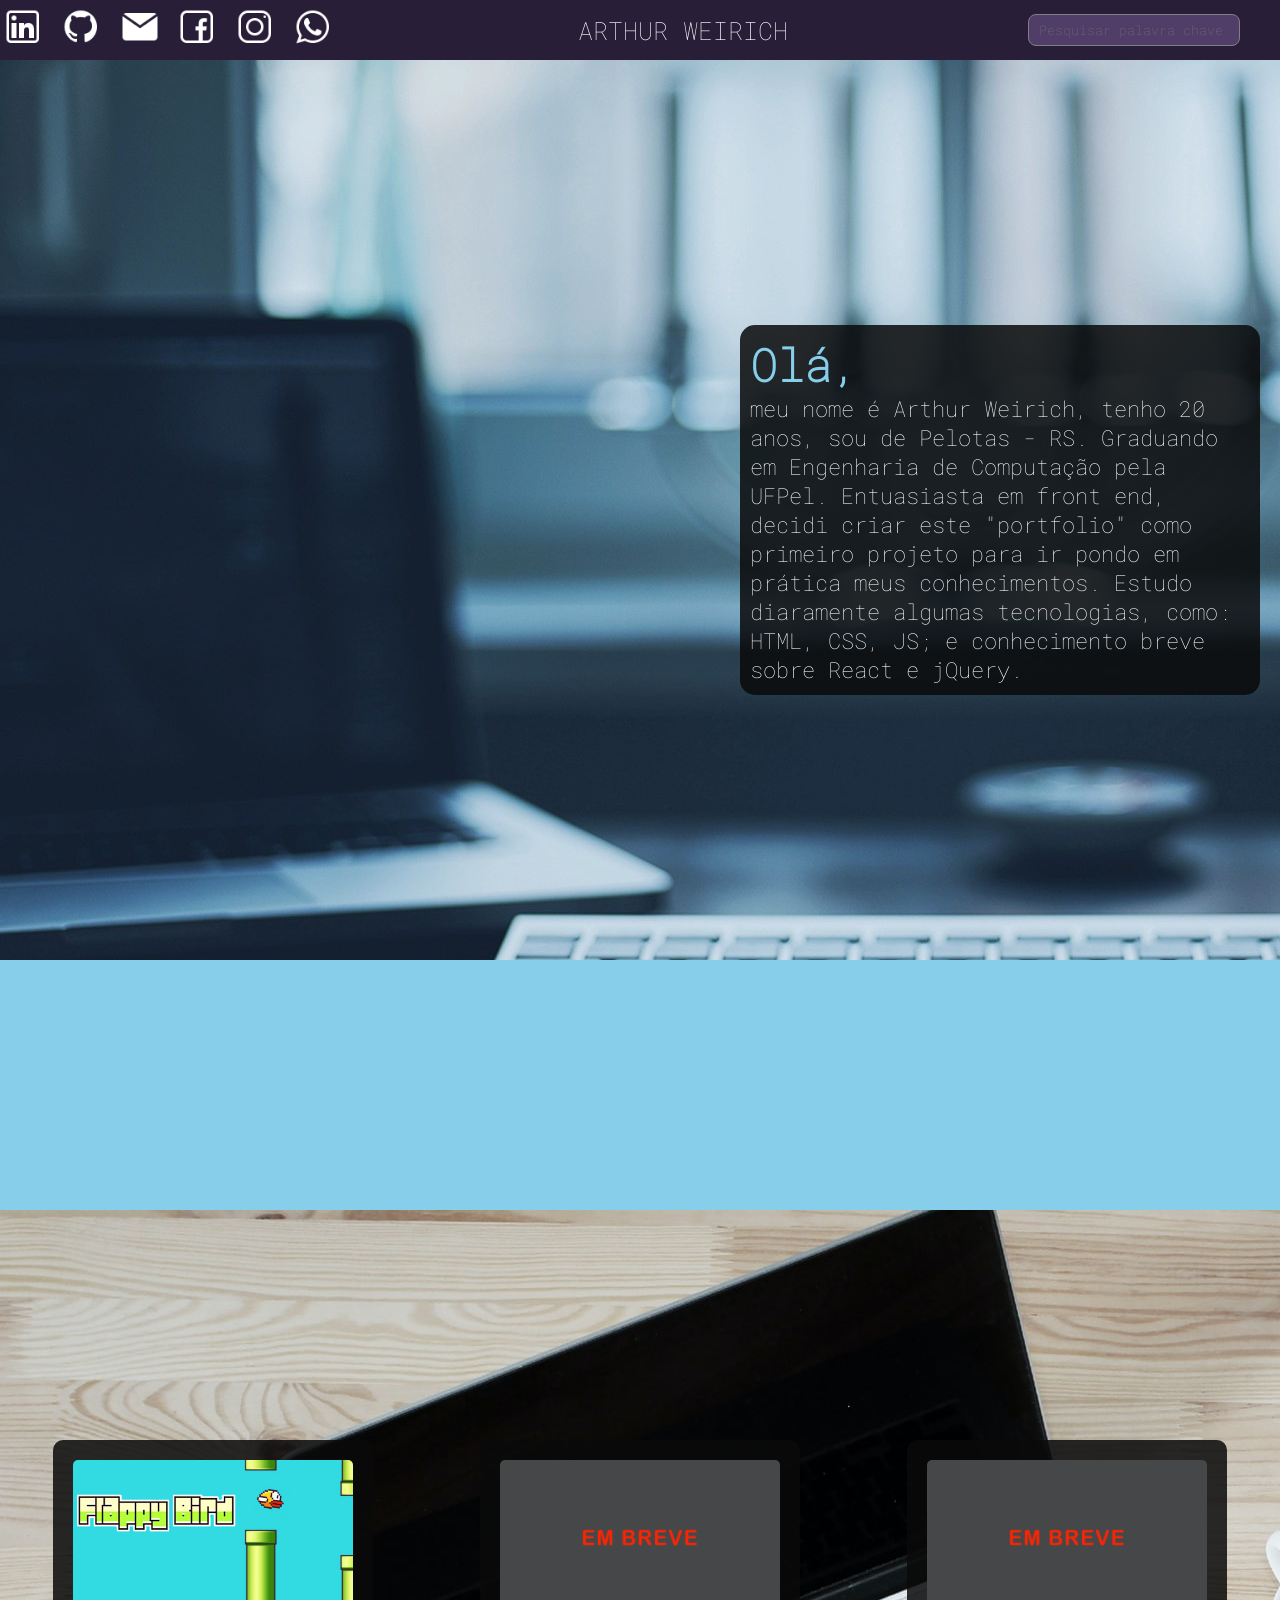
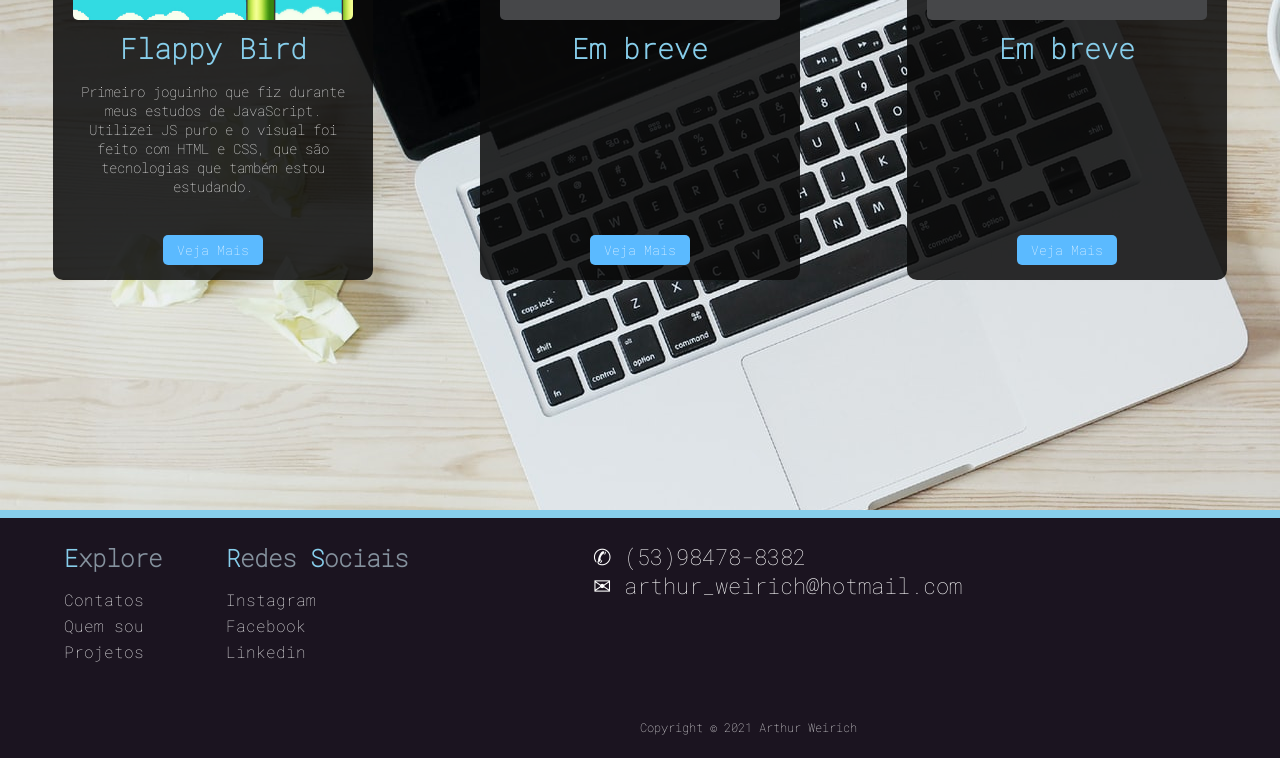
<file: index.html>
<!DOCTYPE html>
<html lang="en">

<head>
    <meta charset="UTF-8">
    <meta name="viewport" content="width=device-width, initial-scale=1.0">
    <title>Arthur Weirich</title>
    <link rel="stylesheet" href="style.css">
    <link rel="shortcut icon" href="icones/icon.png">
</head>

<body>
    <header id="cabecalho">
        <!-- Cabeçalho com Contatos -->
        <nav id="conteudo">
            <div class="botaoMenu">
                <!-- Botão para menu estilo "Hambúrger" em dispositivos móveis -->
                <input type="checkbox" id="checkboxMenu">
                <label for="checkboxMenu">
                    <span></span>
                    <span></span>
                    <span></span>
                </label>
            </div>
            <div class="contatos">
                <!-- Contatos em si -->
                <a href="https://www.linkedin.com/in/arthur-weirich-ab6418154/" id="linkedin" target="_blank"
                    title="Linkedin"></a>
                <a href="https://github.com/WrcArthur" id="github" target="_blank" title="Github"></a>
                <a href="mailto:arthur_weirich@hotmail.com" id="e-mail" title="E-mail"></a>
                <a href="https://www.facebook.com/arthur.weirich.3/" id="facebook" target="_blank" title="Facebook"></a>
                <a href="https://www.instagram.com/wrc_arthur/" id="instagram" target="_blank" title="Instagram"></a>
                <a href="https://api.whatsapp.com/send?phone=5553984788382" id="whatsapp" target="_blank"
                    title="Whatsapp"></a>
            </div>
            <div class="nome">ARTHUR WEIRICH</div>
            <div class="pesquisa">
                <!-- Futura barra de pesquisa-->
                <input type="text" id="pesquisa" class="pesquisa" placeholder="Pesquisar palavra chave">
            </div>
        </nav>
    </header>

    <main>
        <div id="pt1">
            <!-- Apresentação -->
            <aside id="apresentacao">
                <h1>Olá, </h1>
                <p id="bio">
                    meu nome é Arthur Weirich, tenho 20 anos, sou de Pelotas - RS. Graduando em Engenharia de Computação
                    pela UFPel.
                    Entuasiasta em front end, decidi criar este "portfolio" como primeiro projeto para ir pondo em
                    prática meus conhecimentos.
                    Estudo diaramente algumas tecnologias, como: HTML, CSS, JS; e conhecimento breve sobre React e
                    jQuery.
                </p>
            </aside>
        </div>

        <div id="faixa"></div> <!-- Faixa que divide as duas partes do contúdo da página -->

        <div id="pt2">
            <!-- Segunda parte da pagina. Contém slides com projetos -->
            <div class="slide">
                <img class="image" src="./images/flappy-bird.jpg" alt="Imagem sobre o jogo Flappy Bird" />
                <div class="description">
                    <!--- Descrição e título do projeto -->
                    <strong class="title">Flappy Bird</strong>
                    <p class="text-description">Primeiro joguinho que fiz durante meus estudos de JavaScript. Utilizei
                        JS puro e o visual foi feito com HTML e CSS, que são tecnologias que também estou estudando.</p>
                </div>
                <div class="footer">
                    <!-- Botão "Veja Mais" -->
                    <a target="_blank" href="projects/flappy/flappy.html">
                        <button class="see-more" title="See More">Veja Mais</button>
                    </a>
                </div>
            </div>
            <div class="slide">
                <img class="image" src="./images/em-breve.jpg" alt="Em breve" />
                <div class="description">
                    <!--- Descrição e título do projeto -->
                    <strong class="title">Em breve</strong>
                </div>
                <div class="footer">
                    <!-- Botão "Veja Mais" -->
                    <a target="_blank" href="#">
                        <button class="see-more" title="See More">Veja Mais</button>
                    </a>
                </div>
            </div>
            <div class="slide">
                <img class="image" src="./images/em-breve.jpg" alt="Em breve" />
                <div class="description">
                    <!--- Descrição e título do projeto -->
                    <strong class="title">Em breve</strong>
                </div>
                <div class="footer">
                    <!-- Botão "Veja Mais" -->
                    <a target="_blank" href="#">
                        <button class="see-more" title="See More">Veja Mais</button>
                    </a>
                </div>
            </div>
        </div>
    </main>

    <footer>
        <nav id="conteudoFooter">
            <!-- Rodapé -->
            <ul id="explore">
                <!-- Navegação pela página -->
                <h2><strong>E</strong>xplore</h2>
                <li><a href="#pt1" title="Contatos">Contatos</a></li>
                <li><a href="#pt1" title="Quem">Quem sou</a></li>
                <li><a href="#pt2" title="Projetos">Projetos</a></li>
            </ul>
            <ul id="redesSociais">
                <!-- Redes Sociais -->
                <h2> <strong>R</strong>edes <strong>S</strong>ociais</h2>
                <li><a href="https://www.instagram.com/wrc_arthur/" target="_blank" title="Instagram">Instagram</a></li>
                <li><a href="https://www.facebook.com/arthur.weirich.3/" target="_blank" title="Facebook">Facebook</a>
                </li>
                <li><a href="https://www.linkedin.com/in/arthur-weirich-ab6418154/" target="_blank"
                        title="Linkedin">Linkedin</a></li>
            </ul>
            <div id="contatosFooter">
                <!-- Contatos -->
                <span id="numero">✆ (53)98478-8382</span>
                <span id="email">✉ arthur_weirich@hotmail.com</span>
            </div>
        </nav>
        <span>Copyright © 2021 Arthur Weirich</span>
    </footer>

    <script src="js/jquery.js"></script>
    <script src="js/index.js"></script>
</body>
</html>
</file>
<file: style.css>
@font-face {
    font-family: 'RoboMono';
    src: url('./fonts/RobotoMono-Thin.ttf');
}

* {
    margin: 0;
    padding: 0;
    font-family: 'RoboMono';
}

header {
    position: sticky;
    top: 0;
}

.botaoMenu {
    display: none;
    align-items: center;
    justify-content: center;
    height: 60px;
}

#checkboxMenu {
    position: absolute;
    width: 50px;
    opacity: 0;
}

#checkboxMenu~label {
    display: block;
    position: relative;
    margin-left: 10px;
    height: 40px;
    width: 40px;
    cursor: pointer;
}

#checkboxMenu~label span {
    display: block;
    position: absolute;
    width: 100%;
    height: 5px;
    border-radius: 30px;
    background: skyblue;
    transition: 0.25s ease-in-out;
}

#checkboxMenu~label span:nth-child(1) {
    top: 0;
}

#checkboxMenu~label span:nth-child(2) {
    top: 12px;
}

#checkboxMenu~label span:nth-child(3) {
    top: 24px;
}

#checkboxMenu:checked+label span:nth-child(1) {
    transform: rotate(-45deg);
    top: 12px;
}

#checkboxMenu:checked+label span:nth-child(2) {
    opacity: 0;
}

#checkboxMenu:checked+label span:nth-child(3) {
    transform: rotate(45deg);
    top: 12px;
}

#conteudo {
    display: flex;
    align-items: center;
    justify-content: space-between;
    height: 60px;
    background-color: #291e38;
}


#cabecalho a {
    display: inline-flex;
    width: 40px;
    height: 40px;
    margin: 0 4px;
}

.nome {
    font-style: inherit;
    font-size: 25px;
    color: #fff;
}

#cabecalho input {
    padding-left: 10px;
    margin-right: 40px;
    width: 200px;
    height: 30px;
    background-color: #503e69;
    border-radius: 8px;
    border: 1px solid gray;
}

#cabecalho input:focus {
    border: none;
    outline: 0;
}

#linkedin {
    background: url("icons/icons8-linkedin-96.png") no-repeat;
    background-size: contain;
}

#github {
    background: url("icons/icons8-github-96.png") no-repeat;
    background-size: contain;
}

#facebook {
    background: url("icons/icons8-facebook-96.png") no-repeat;
    background-size: contain;
}

#e-mail {
    background: url("icons/icons8-mensagem-preenchida-96.png") no-repeat;
    background-size: contain;
}

#instagram {
    background: url("icons/icons8-instagram-96.png") no-repeat;
    background-size: contain;
}

#whatsapp {
    background: url("icons/icons8-whatsapp-96.png") no-repeat;
    background-size: contain;
}

#pt1 {
    display: flex;
    align-items: center;
    justify-content: flex-end;
    width: 100%;
    height: 100vh;
    background-size: cover;
    background-attachment: fixed;
    background: url("images/background.png") no-repeat;
}

#apresentacao {
    margin-right: 20px;
    width: 500px;
    height: 350px;
    padding: 10px;
    border-radius: 15px;
    background-color: #0a0a0ad9;
}

#apresentacao h1 {
    font-size: 45px;
    color: skyblue;
}

#apresentacao p {
    font-size: 1.4em;
    color: #fff;
}

#faixa {
    width: 100%;
    height: 250px;
    background-color: skyblue;
    text-align: center;
}

#pt2 {
    display: flex;
    align-items: center;
    justify-content: space-around;
    width: 100%;
    height: 100vh;
    background-size: cover;
    background-attachment: fixed;
    background: url("images/background2.png") no-repeat;
    /*https://images.unsplash.com/photo-1453928582365-b6ad33cbcf64?ixid=MnwxMjA3fDB8MHxwaG90by1wYWdlfHx8fGVufDB8fHx8&ixlib=rb-1.2.1&auto=format&fit=crop&w=1352&q=80 */
}


.slide {
    display: flex;
    flex-direction: column;
    width: 320px;
    height: 440px;
    border-radius: 10px;
    background-color: #0a0a0ad9;
}

.image {
    margin: 20px 20px 10px 20px;
    width: 280px;
    height: 160px;
    border-radius: 5px;
}

.description {
    text-align: center;
    margin-left: auto;
    margin-right: auto;
    width: 284px;
    height: 148px;
    color: #fff;
}

.title {
    font-size: 28px;
    color: skyblue;
}

.text-description {
    font-size: 14px;
    margin-top: 15px;
}

.footer {
    display: flex;
    align-self: center;
}

.lado {
    transform: translateX(300px);
}

.see-more {
    align-self: center;
    width: 100px;
    height: 30px;
    margin-top: 57px;
    border-radius: 5px;
    border: none;
    background-color: #5BBAFF;
    color: #fff;
}

.see-more:hover {
    cursor: pointer;
    box-shadow: 0 0 8px white;
}

footer {
    display: flex;
    flex-direction: column;
    justify-content: space-around;
    height: 240px;
    border-top: solid 8px skyblue;
    background-color: #1b1420;
}

#conteudoFooter {
    display: flex;
    margin-bottom: 10px;
}

#conteudoFooter strong {
    color: skyblue;
}

#conteudoFooter h2 {
    margin-bottom: 10px;
    color: rgb(133, 146, 158);
}

#conteudoFooter ul {
    margin-left: 5%;
    list-style: none;
    font-style: none;
}

#conteudoFooter li {
    padding-top: 5px;
}

#conteudoFooter li a {
    text-decoration: none;
    color: #fff;
}

#conteudoFooter li a:hover {
    color: #b2dafad9;
}

#contatosFooter {
    display: flex;
    flex-direction: column;
}

#contatosFooter span {
    width: 100%;
    font-size: 22px;
}

footer span {
    position: relative;
    width: 230px;
    left: 50%;
    right: 50%;
    font-size: 12px;
    color: #fff;
}

@media (max-width: 980px) {
    .nome {
        margin-right: 30px;
    }

    .pesquisa {
        display: none;
    }

    .botaoMenu {
        display: flex;
        margin-left: 30px;
    }

    .contatos {
        display: none;
        margin-left: 30px;
    }

    .contatos a {
        width: 100%;
        color: #fff;
        text-decoration: none;
        border-bottom: solid 1px #fff;
    }

    #conteudo {
        height: 100px;
    }

    #cabecalho a {
        width: 100%;
        margin-top: 20px;
        padding-left: 20px;
        background: none;
    }

    .contatos {
        display: flex;
        flex-direction: column;
        position: absolute;
        margin-top: -480px;
        width: 80%;
        background: #291e38;
    }

    #apresentacao {
        margin-left: 5%;
        overflow: scroll;
    }

    #pt2 {
        display: block;
        flex-direction: column;
        overflow: scroll;
        padding-bottom: 20px;
    }

    .slide {
        margin-top: 40px;
        margin-left: auto;
        margin-right: auto;
    }

    .see-more {
        margin-bottom: 10px;
    }

    #contatosFooter {
        display: none;
    }

    footer span {
        position: relative;
        margin-left: -30%;
    }
}

@media (min-width: 981px) and (max-width: 1100px) {
    .nome {
        margin-right: 20px;
    }

    .pesquisa {
        display: none;
    }

    .botaoMenu {
        display: none;
    }

    .contatos {
        display: flex;
    }
}
</file>
